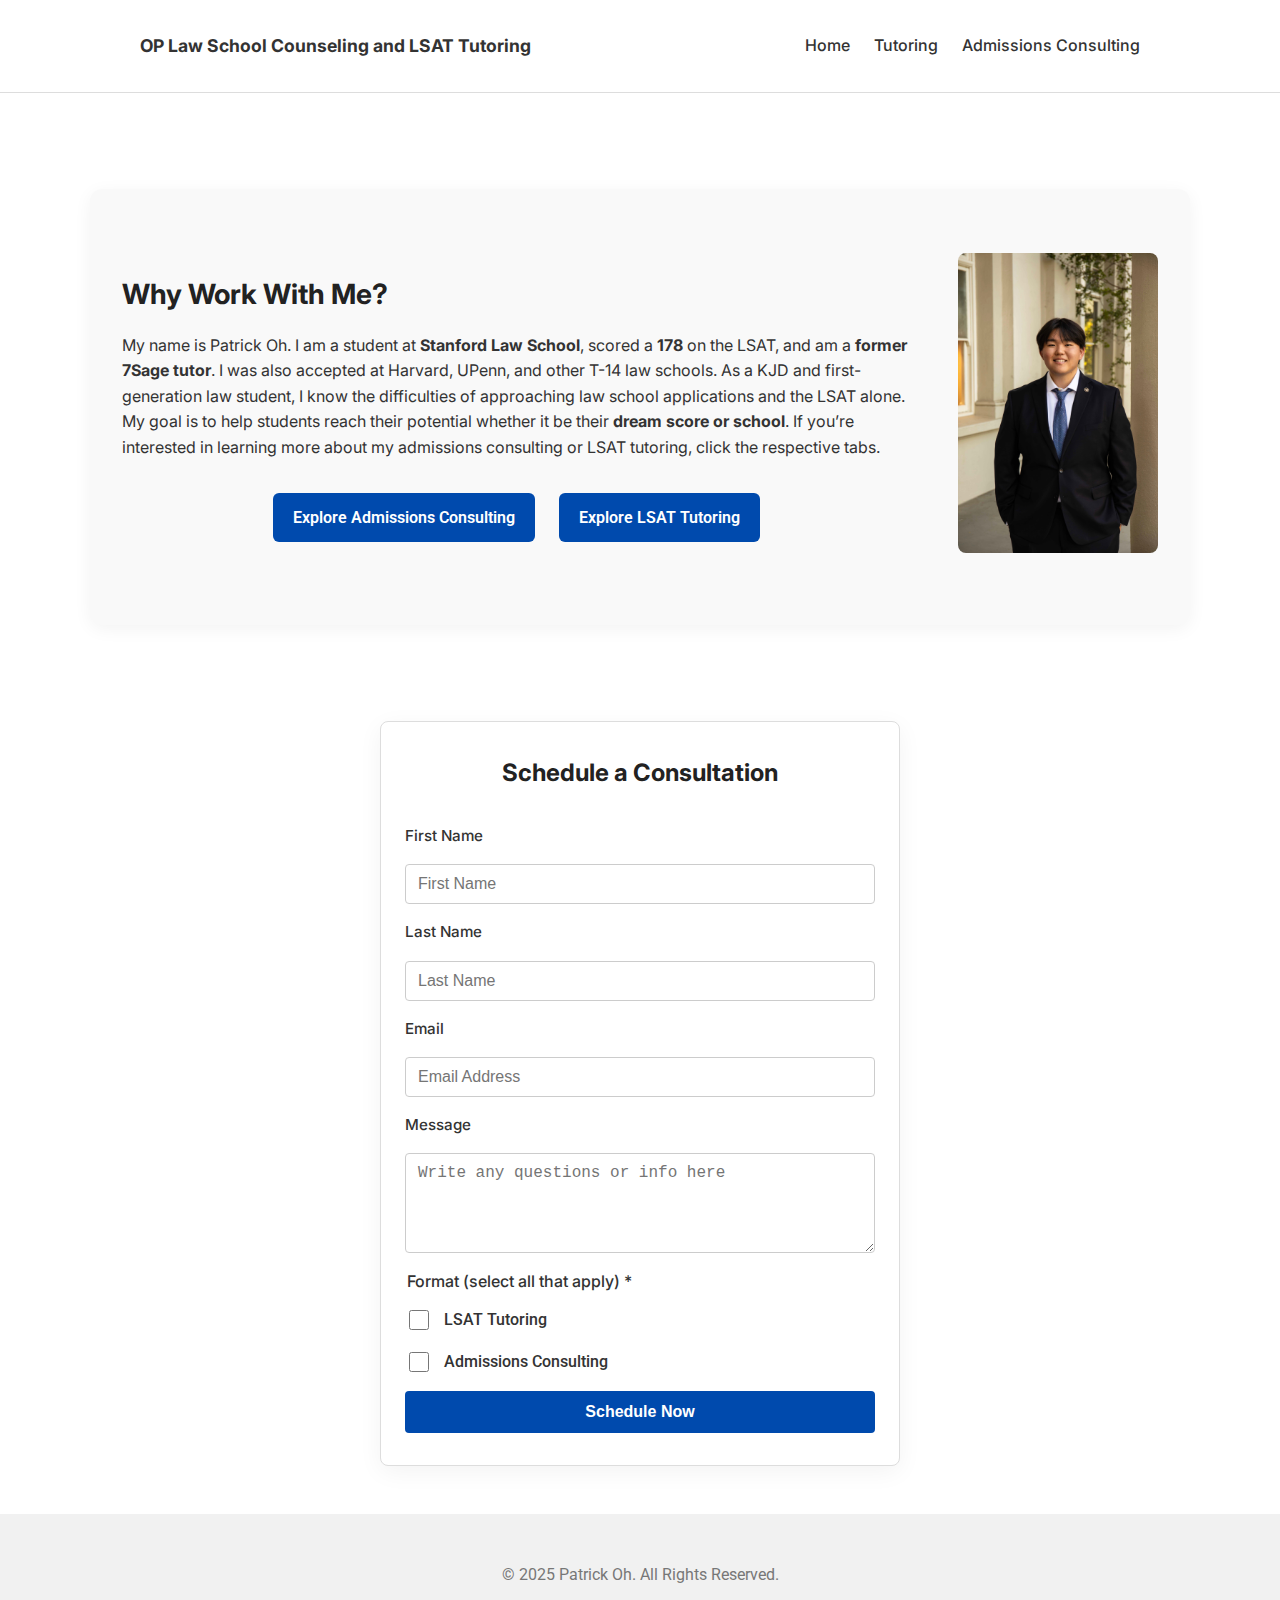
<file: index.html>
<!DOCTYPE html>
<html lang="en">
  <head>
    <meta charset="UTF-8" />
    <meta name="viewport" content="width=device-width, initial-scale=1.0" />
    <title>OP Law School Counseling and LSAT Tutoring</title>
    <link rel="stylesheet" href="style.css" />
    <link rel="preconnect" href="https://fonts.googleapis.com" />
    <link rel="preconnect" href="https://fonts.gstatic.com" crossorigin />
    <link
      href="https://fonts.googleapis.com/css2?family=Inter:wght@400;600;700&family=Roboto:wght@400;500;700&display=swap"
      rel="stylesheet"
    />
  </head>
  <body>
    <header>
      <div class="navbar">
        <div class="nav-left">OP Law School Counseling and LSAT Tutoring</div>
        <div class="nav-toggle" onclick="toggleMenu()">
          <span></span>
          <span></span>
          <span></span>
        </div>
        <nav class="nav-right" id="nav-menu">
          <a href="index.html">Home</a>
          <a href="tutoring.html">Tutoring</a>
          <a href="admissions.html">Admissions Consulting</a>
        </nav>
      </div>
    </header>

    <main>
      <section class="why-work">
        <div class="bio-layout">
          <div class="bio-text">
            <h2>Why Work With Me?</h2>
            <p>
              My name is Patrick Oh. I am a student at
              <strong>Stanford Law School</strong>, scored a
              <strong>178</strong> on the LSAT, and am a
              <strong>former 7Sage tutor</strong>. I was also accepted at
              Harvard, UPenn, and other T-14 law schools. As a KJD and
              first-generation law student, I know the difficulties of
              approaching law school applications and the LSAT alone. My goal is
              to help students reach their potential whether it be their
              <strong>dream score or school</strong>. If you’re interested in
              learning more about my admissions consulting or LSAT tutoring,
              click the respective tabs.
            </p>
            <div class="cta-links">
              <a class="button-link" href="admissions.html"
                >Explore Admissions Consulting</a
              >
              <a class="button-link" href="tutoring.html"
                >Explore LSAT Tutoring</a
              >
            </div>
          </div>
          <div class="bio-photo">
            <img src="IMG_4320.JPEG" alt="Photo of Patrick Oh" />
          </div>
        </div>
      </section>

      <form name="consultation" method="POST" data-netlify="true">
        <input type="hidden" name="form-name" value="consultation" />

        <h2>Schedule a Consultation</h2>

        <label for="firstName">First Name</label>
        <input
          type="text"
          id="firstName"
          name="firstName"
          placeholder="First Name"
          required
        />

        <label for="lastName">Last Name</label>
        <input
          type="text"
          id="lastName"
          name="lastName"
          placeholder="Last Name"
          required
        />

        <label for="email">Email</label>
        <input
          type="email"
          id="email"
          name="email"
          placeholder="Email Address"
          required
        />

        <label for="message">Message</label>
        <textarea
          id="message"
          name="message"
          placeholder="Write any questions or info here"
        ></textarea>

        <fieldset>
          <legend>Format (select all that apply) *</legend>

          <div class="checkbox-group-vertical">
            <label>
              <input type="checkbox" name="services" value="LSAT Tutoring" />
              LSAT Tutoring
            </label>
            <label>
              <input
                type="checkbox"
                name="services"
                value="Admissions Consulting"
              />
              Admissions Consulting
            </label>
          </div>
        </fieldset>

        <button type="submit">Schedule Now</button>
      </form>
    </main>

    <footer>
      <div class="footer-links">
        <p>&copy; 2025 Patrick Oh. All Rights Reserved.</p>
      </div>
    </footer>
    <script>
      function toggleMenu() {
        const menu = document.getElementById("nav-menu");
        menu.classList.toggle("active");
      }
    </script>
  </body>
</html>
</file>
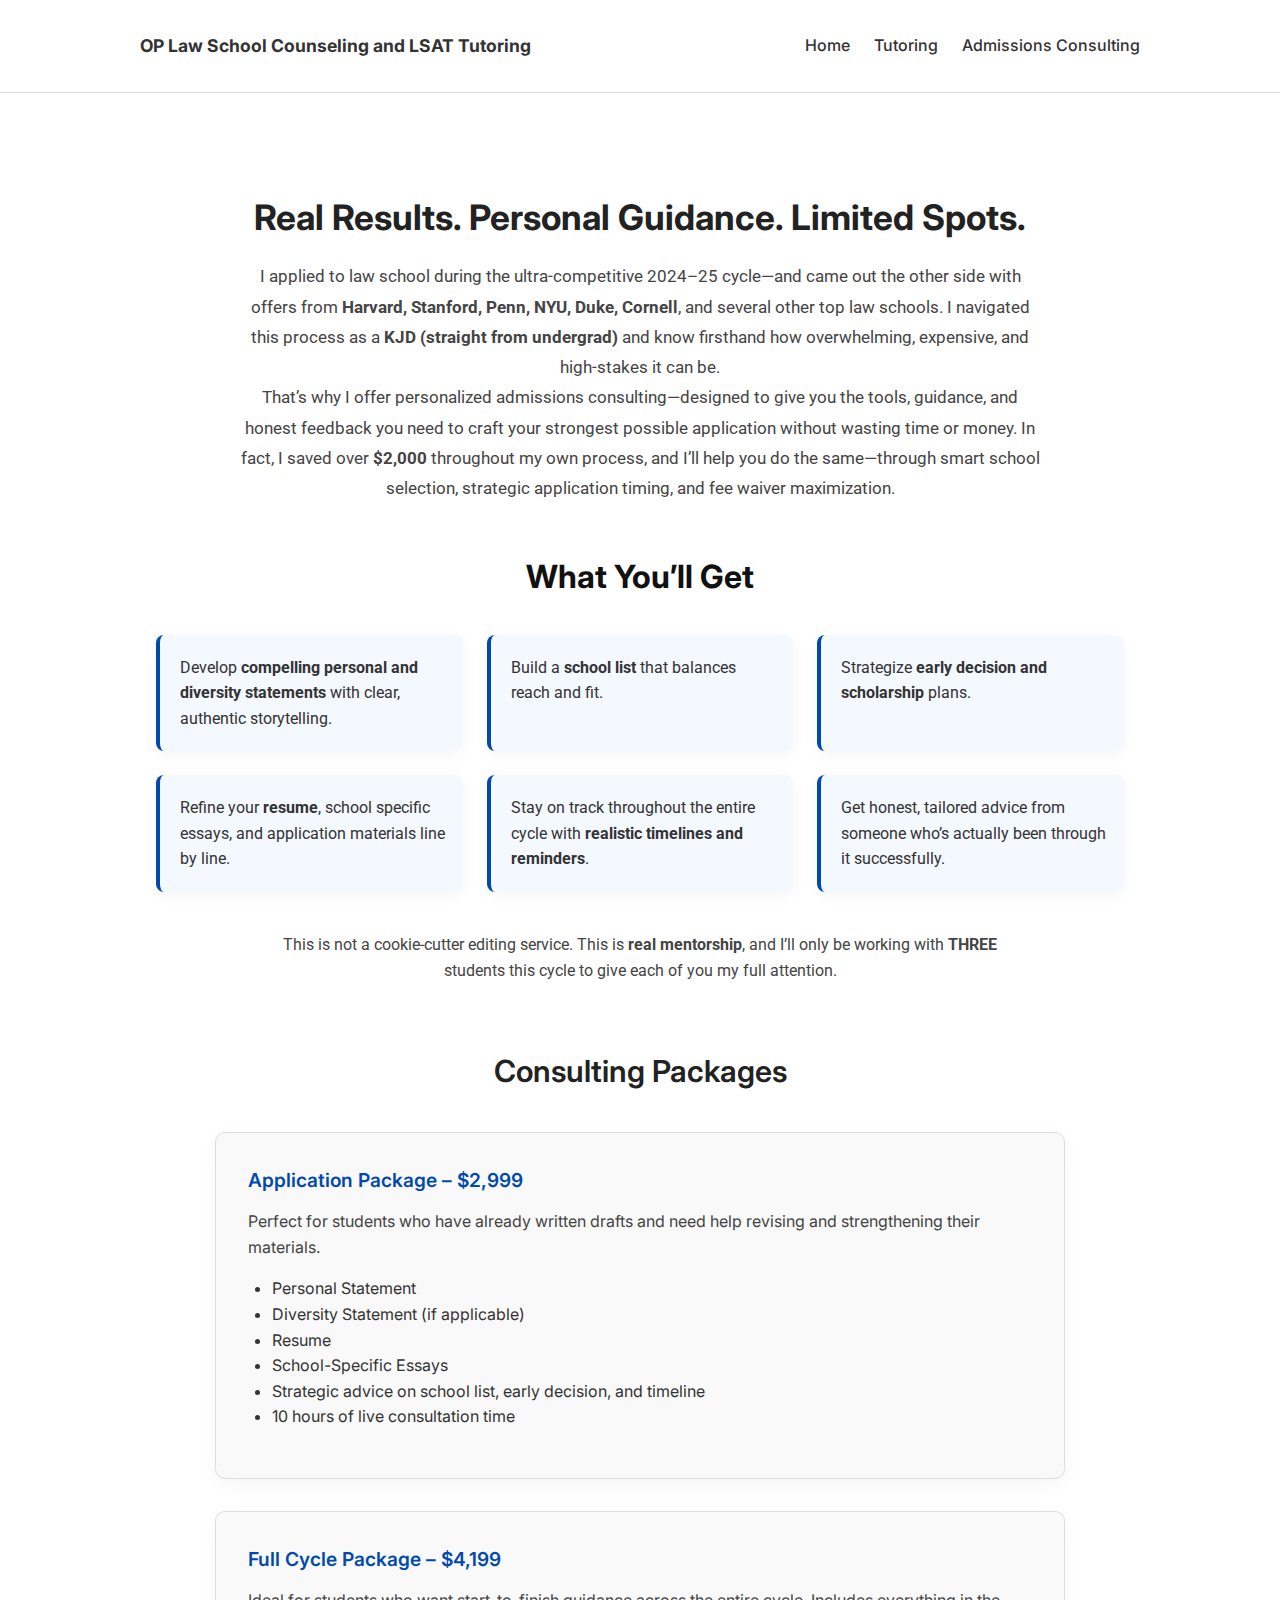
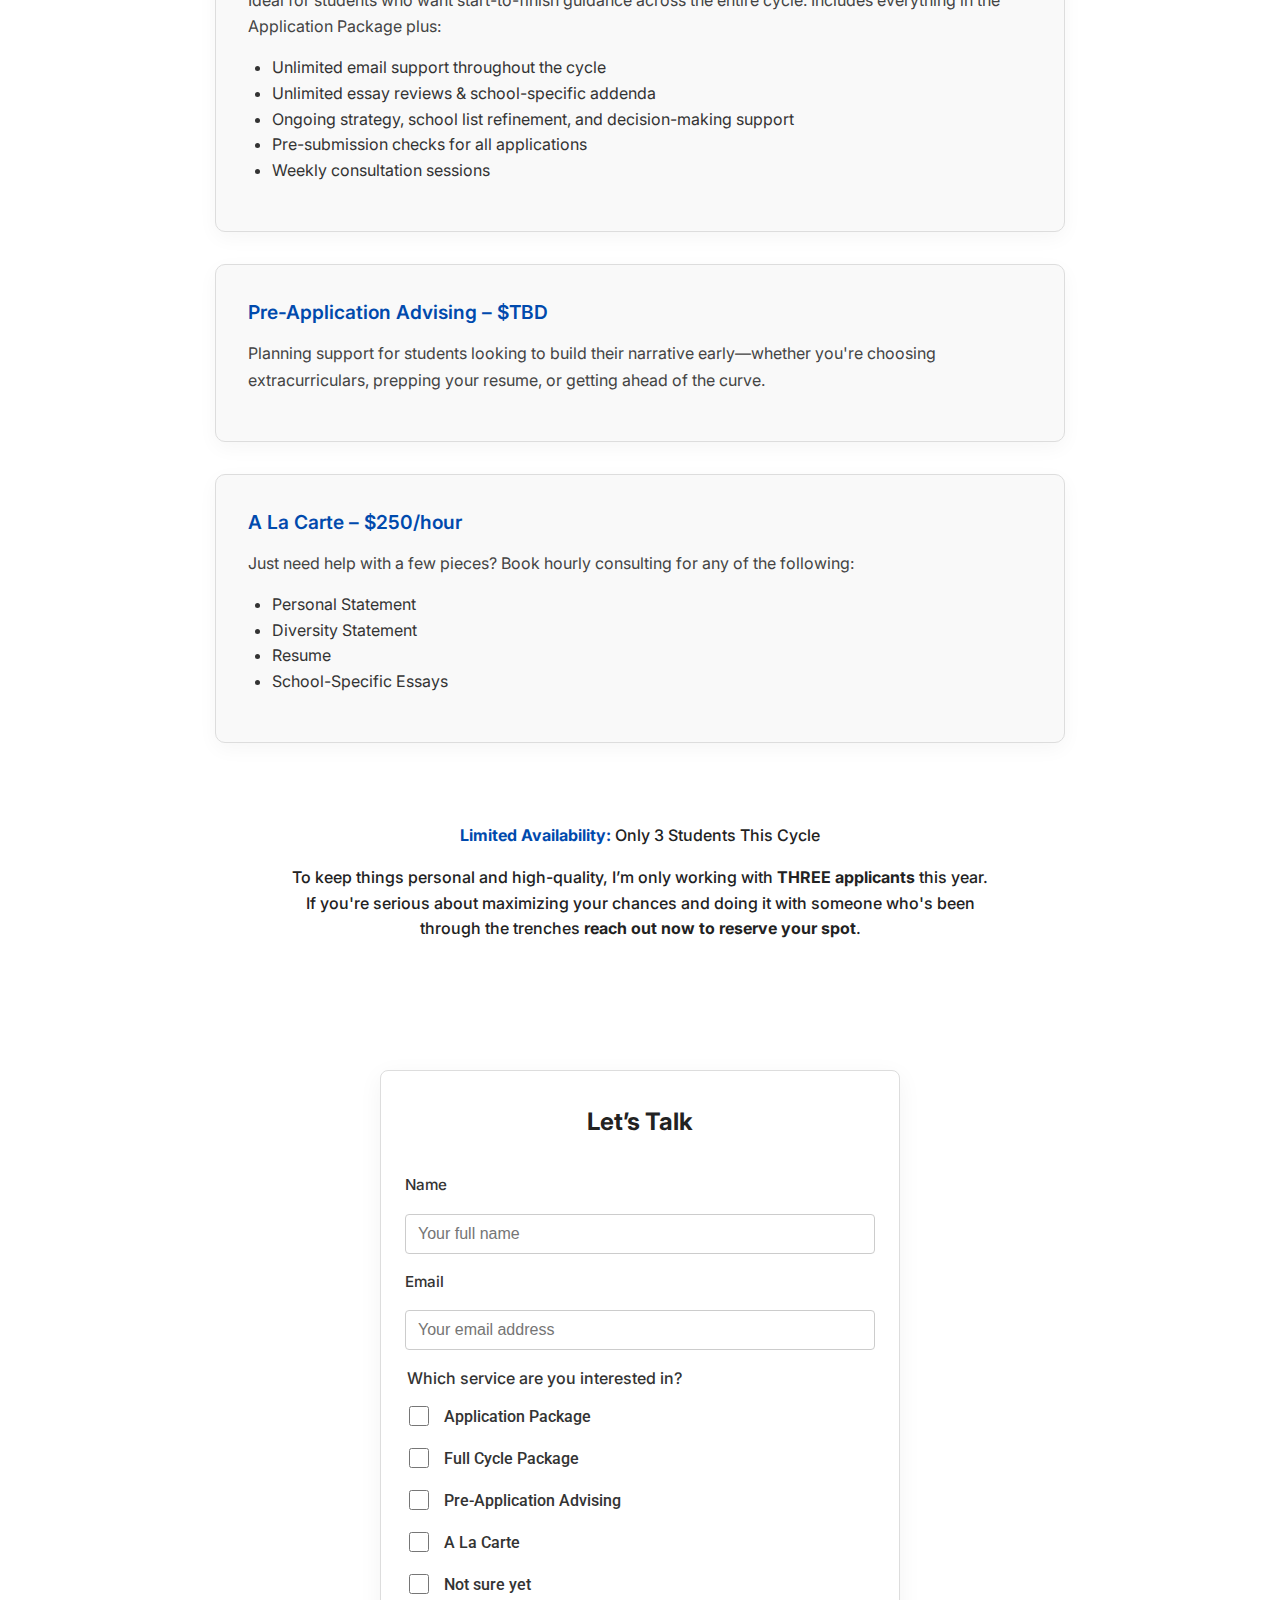
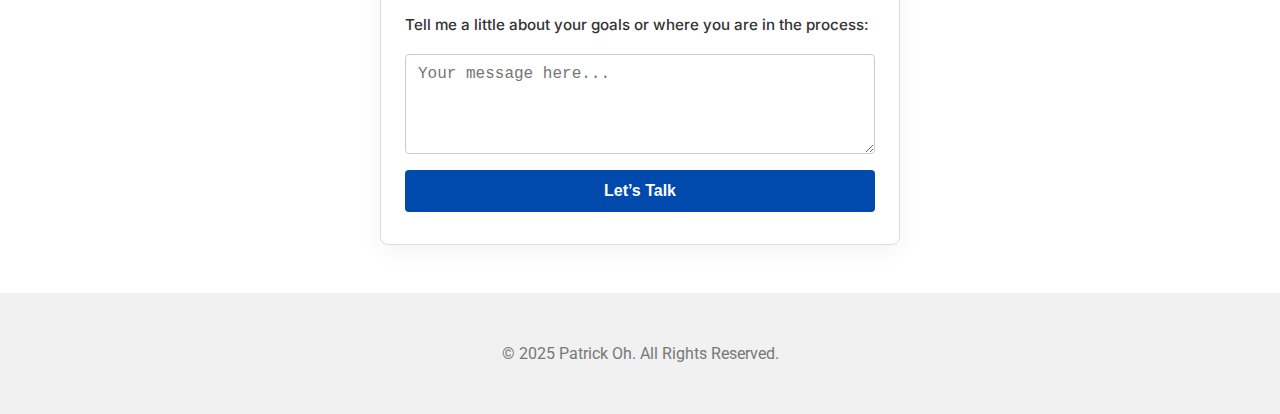
<file: admissions.html>
<!DOCTYPE html>
<html lang="en">
  <head>
    <meta charset="UTF-8" />
    <meta name="viewport" content="width=device-width, initial-scale=1.0" />
    <title>Admissions Consulting | Patrick Oh</title>
    <link rel="stylesheet" href="style.css" />
    <link rel="preconnect" href="https://fonts.googleapis.com" />
    <link rel="preconnect" href="https://fonts.gstatic.com" crossorigin />
    <link
      href="https://fonts.googleapis.com/css2?family=Inter:wght@400;600;700&family=Roboto:wght@400;500;700&display=swap"
      rel="stylesheet"
    />
  </head>
  <body>
    <header>
      <div class="navbar">
        <div class="nav-left">OP Law School Counseling and LSAT Tutoring</div>
        <div class="nav-toggle" onclick="toggleMenu()">
          <span></span><span></span><span></span>
        </div>
        <nav class="nav-right" id="nav-menu">
          <a href="index.html">Home</a>
          <a href="tutoring.html">Tutoring</a>
          <a href="admissions.html">Admissions Consulting</a>
        </nav>
      </div>
    </header>

    <main>
      <section class="hero-section">
        <h1>Real Results. Personal Guidance. Limited Spots.</h1>
        <p>
          I applied to law school during the ultra-competitive 2024–25 cycle—and
          came out the other side with offers from
          <b>Harvard, Stanford, Penn, NYU, Duke, Cornell</b>, and several other
          top law schools. I navigated this process as a
          <b>KJD (straight from undergrad)</b> and know firsthand how
          overwhelming, expensive, and high-stakes it can be.
        </p>
        <p>
          That’s why I offer personalized admissions consulting—designed to give
          you the tools, guidance, and honest feedback you need to craft your
          strongest possible application without wasting time or money. In fact,
          I saved over <b>$2,000</b> throughout my own process, and I’ll help
          you do the same—through smart school selection, strategic application
          timing, and fee waiver maximization.
        </p>
      </section>

      <section class="admissions-section">
        <h2>What You’ll Get</h2>
        <div class="benefits-grid">
          <div class="benefit-item">
            Develop <b>compelling personal and diversity statements</b> with
            clear, authentic storytelling.
          </div>
          <div class="benefit-item">
            Build a <b>school list</b> that balances reach and fit.
          </div>
          <div class="benefit-item">
            Strategize <b>early decision and scholarship</b> plans.
          </div>
          <div class="benefit-item">
            Refine your <b>resume</b>, school specific essays, and application
            materials line by line.
          </div>
          <div class="benefit-item">
            Stay on track throughout the entire cycle with
            <b>realistic timelines and reminders</b>.
          </div>
          <div class="benefit-item">
            Get honest, tailored advice from someone who’s actually been through
            it successfully.
          </div>
        </div>
        <p class="disclaimer">
          This is not a cookie-cutter editing service. This is
          <b>real mentorship</b>, and I’ll only be working with
          <strong>THREE</strong> students this cycle to give each of you my full
          attention.
        </p>
      </section>

      <section class="admissions-packages">
        <h2>Consulting Packages</h2>

        <div class="package-card">
          <h4>Application Package – $2,999</h4>
          <p>
            Perfect for students who have already written drafts and need help
            revising and strengthening their materials.
          </p>
          <ul>
            <li>Personal Statement</li>
            <li>Diversity Statement (if applicable)</li>
            <li>Resume</li>
            <li>School-Specific Essays</li>
            <li>
              Strategic advice on school list, early decision, and timeline
            </li>
            <li>10 hours of live consultation time</li>
          </ul>
        </div>

        <div class="package-card">
          <h4>Full Cycle Package – $4,199</h4>
          <p>
            Ideal for students who want start-to-finish guidance across the
            entire cycle. Includes everything in the Application Package plus:
          </p>
          <ul>
            <li>Unlimited email support throughout the cycle</li>
            <li>Unlimited essay reviews & school-specific addenda</li>
            <li>
              Ongoing strategy, school list refinement, and decision-making
              support
            </li>
            <li>Pre-submission checks for all applications</li>
            <li>Weekly consultation sessions</li>
          </ul>
        </div>

        <div class="package-card">
          <h4>Pre-Application Advising – $TBD</h4>
          <p>
            Planning support for students looking to build their narrative
            early—whether you're choosing extracurriculars, prepping your
            resume, or getting ahead of the curve.
          </p>
        </div>

        <div class="package-card">
          <h4>A La Carte – $250/hour</h4>
          <p>
            Just need help with a few pieces? Book hourly consulting for any of
            the following:
          </p>
          <ul>
            <li>Personal Statement</li>
            <li>Diversity Statement</li>
            <li>Resume</li>
            <li>School-Specific Essays</li>
          </ul>
        </div>
      </section>

      <section class="cta-tutoring">
        <p><strong>Limited Availability:</strong> Only 3 Students This Cycle</p>
        <p>
          To keep things personal and high-quality, I’m only working with
          <b>THREE applicants</b> this year. If you're serious about maximizing
          your chances and doing it with someone who's been through the trenches
          <b>reach out now to reserve your spot</b>.
        </p>
      </section>

      <section class="form-section">
        <form>
          <h2>Let’s Talk</h2>
          <label for="name">Name</label>
          <input
            type="text"
            id="name"
            name="name"
            placeholder="Your full name"
          />

          <label for="email">Email</label>
          <input
            type="email"
            id="email"
            name="email"
            placeholder="Your email address"
          />

          <fieldset class="checkbox-group-vertical">
            <legend>Which service are you interested in?</legend>
            <label
              ><input type="checkbox" name="service" value="application" />
              Application Package</label
            >
            <label
              ><input type="checkbox" name="service" value="fullcycle" /> Full
              Cycle Package</label
            >
            <label
              ><input type="checkbox" name="service" value="preapp" />
              Pre-Application Advising</label
            >
            <label
              ><input type="checkbox" name="service" value="alacarte" /> A La
              Carte</label
            >
            <label
              ><input type="checkbox" name="service" value="unsure" /> Not sure
              yet</label
            >
          </fieldset>

          <label for="message"
            >Tell me a little about your goals or where you are in the
            process:</label
          >
          <textarea
            id="message"
            name="message"
            placeholder="Your message here..."
          ></textarea>

          <button type="submit">Let’s Talk</button>
        </form>
      </section>
    </main>

    <footer>
      <div class="footer-links">
        <p>&copy; 2025 Patrick Oh. All Rights Reserved.</p>
      </div>
    </footer>
    <script>
      function toggleMenu() {
        const menu = document.getElementById("nav-menu");
        menu.classList.toggle("active");
      }
    </script>
  </body>
</html>
</file>
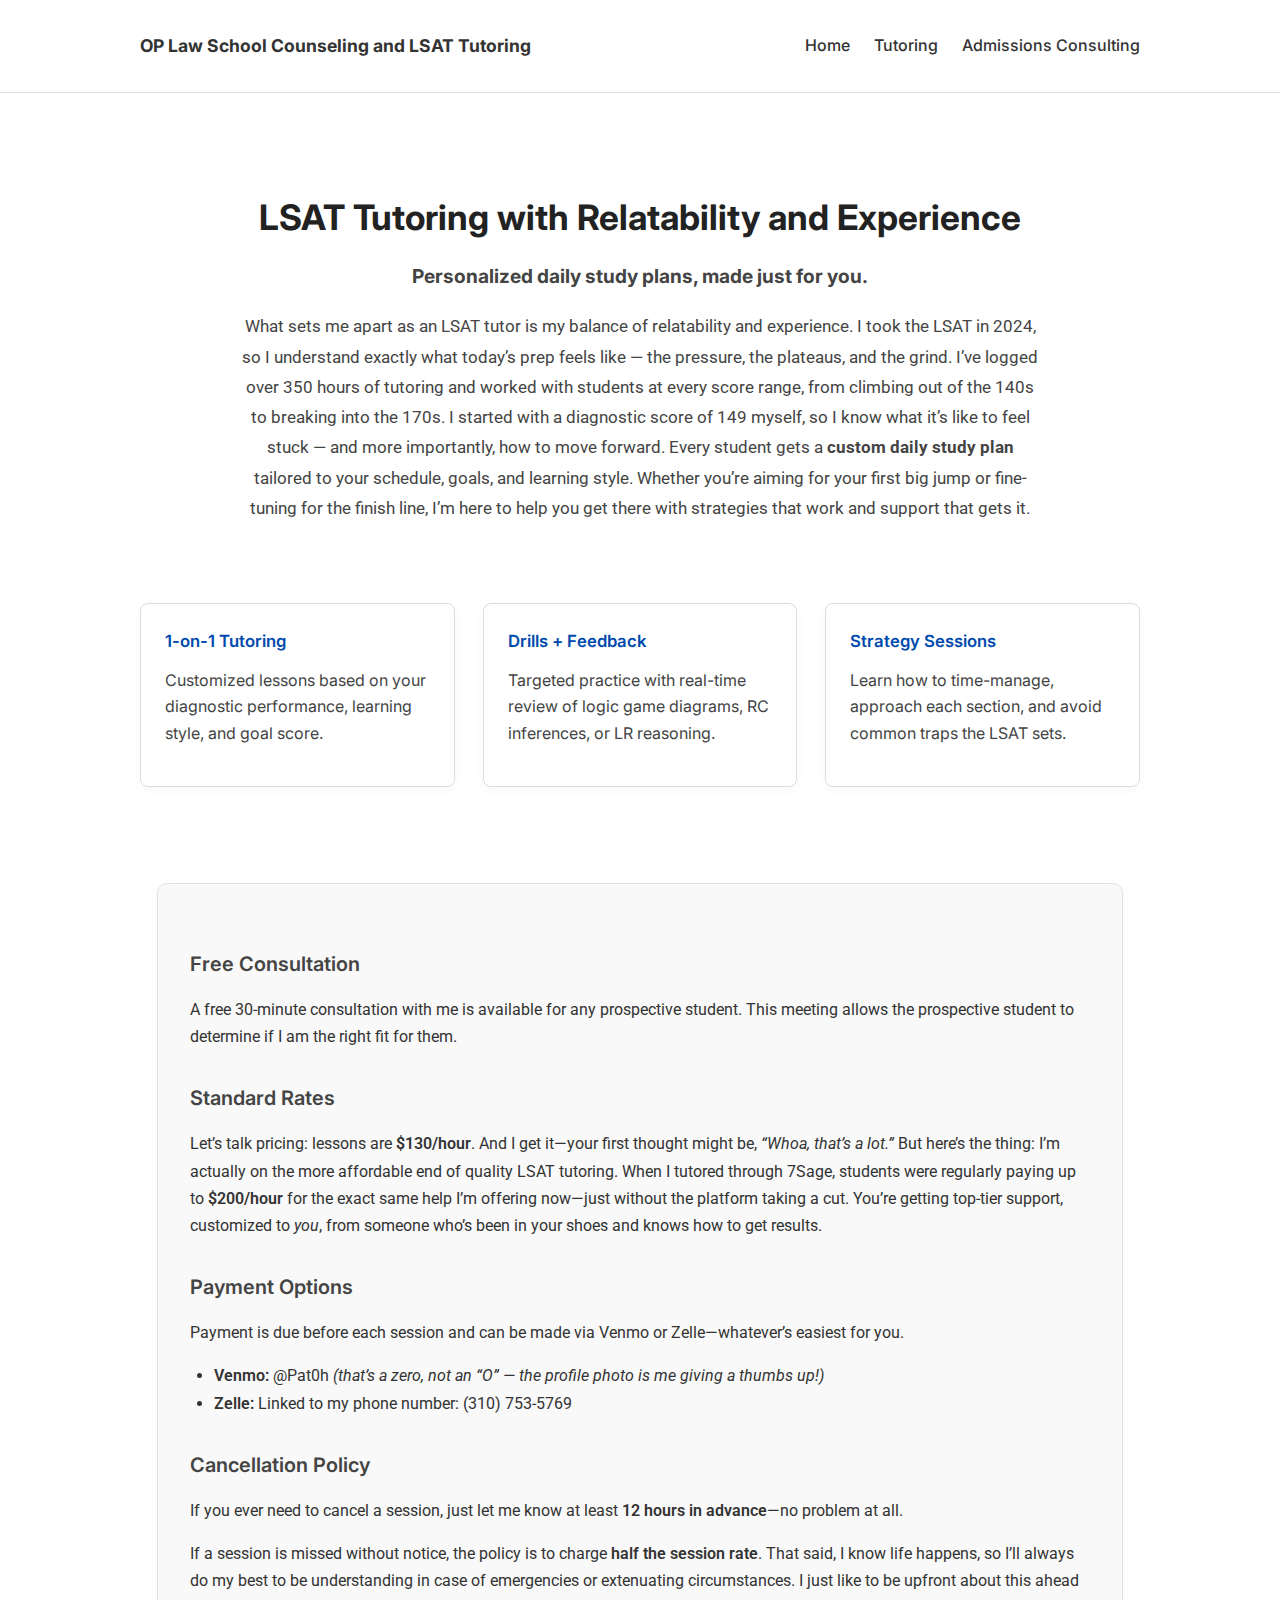
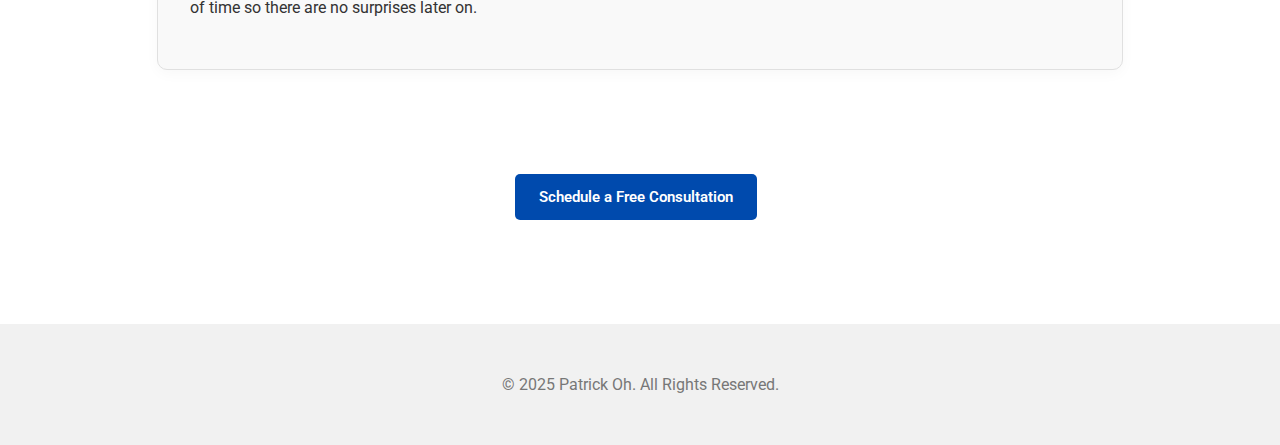
<file: tutoring.html>
<!DOCTYPE html>
<html lang="en">
  <head>
    <meta charset="UTF-8" />
    <meta name="viewport" content="width=device-width, initial-scale=1.0" />
    <title>LSAT Tutoring | Patrick Oh</title>
    <link rel="stylesheet" href="style.css" />
    <link rel="preconnect" href="https://fonts.googleapis.com" />
    <link rel="preconnect" href="https://fonts.gstatic.com" crossorigin />
    <link
      href="https://fonts.googleapis.com/css2?family=Inter:wght@400;600;700&family=Roboto:wght@400;500;700&display=swap"
      rel="stylesheet"
    />
  </head>

  <body>
    <header>
      <div class="navbar">
        <div class="nav-left">OP Law School Counseling and LSAT Tutoring</div>
        <div class="nav-toggle" onclick="toggleMenu()">
          <span></span>
          <span></span>
          <span></span>
        </div>
        <nav class="nav-right" id="nav-menu">
          <a href="index.html">Home</a>
          <a href="tutoring.html">Tutoring</a>
          <a href="admissions.html">Admissions Consulting</a>
        </nav>
      </div>
    </header>

    <main>
      <section class="hero-section">
        <h1>LSAT Tutoring with Relatability and Experience</h1>
        <h3>Personalized daily study plans, made just for you.</h3>
        <p>
          What sets me apart as an LSAT tutor is my balance of relatability and
          experience. I took the LSAT in 2024, so I understand exactly what
          today’s prep feels like — the pressure, the plateaus, and the grind.
          I’ve logged over 350 hours of tutoring and worked with students at
          every score range, from climbing out of the 140s to breaking into the
          170s. I started with a diagnostic score of 149 myself, so I know what
          it’s like to feel stuck — and more importantly, how to move forward.
          Every student gets a <b>custom daily study plan</b> tailored to your
          schedule, goals, and learning style. Whether you’re aiming for your
          first big jump or fine-tuning for the finish line, I’m here to help
          you get there with strategies that work and support that gets it.
        </p>
      </section>

      <section class="tutoring-cards">
        <div class="card">
          <h4>1-on-1 Tutoring</h4>
          <p>
            Customized lessons based on your diagnostic performance, learning
            style, and goal score.
          </p>
        </div>
        <div class="card">
          <h4>Drills + Feedback</h4>
          <p>
            Targeted practice with real-time review of logic game diagrams, RC
            inferences, or LR reasoning.
          </p>
        </div>
        <div class="card">
          <h4>Strategy Sessions</h4>
          <p>
            Learn how to time-manage, approach each section, and avoid common
            traps the LSAT sets.
          </p>
        </div>
      </section>

      <section class="tutoring-details">
        <h3>Free Consultation</h3>
        <p>
          A free 30-minute consultation with me is available for any prospective
          student. This meeting allows the prospective student to determine if I
          am the right fit for them.
        </p>

        <h3>Standard Rates</h3>
        <p>
          Let’s talk pricing: lessons are <strong>$130/hour</strong>. And I get
          it—your first thought might be, <em>“Whoa, that’s a lot.”</em> But
          here’s the thing: I’m actually on the more affordable end of quality
          LSAT tutoring. When I tutored through 7Sage, students were regularly
          paying up to <strong>$200/hour</strong> for the exact same help I’m
          offering now—just without the platform taking a cut. You’re getting
          top-tier support, customized to <em>you</em>, from someone who’s been
          in your shoes and knows how to get results.
        </p>

        <h3>Payment Options</h3>
        <p>
          Payment is due before each session and can be made via Venmo or
          Zelle—whatever’s easiest for you.
        </p>
        <ul>
          <li>
            <strong>Venmo:</strong> @Pat0h
            <em
              >(that’s a zero, not an “O” — the profile photo is me giving a
              thumbs up!)</em
            >
          </li>
          <li>
            <strong>Zelle:</strong> Linked to my phone number: (310) 753-5769
          </li>
        </ul>

        <h3>Cancellation Policy</h3>
        <p>
          If you ever need to cancel a session, just let me know at least
          <strong>12 hours in advance</strong>—no problem at all.
        </p>
        <p>
          If a session is missed without notice, the policy is to charge
          <strong>half the session rate</strong>. That said, I know life
          happens, so I’ll always do my best to be understanding in case of
          emergencies or extenuating circumstances. I just like to be upfront
          about this ahead of time so there are no surprises later on.
        </p>
      </section>

      <div class="cta-tutoring">
        <a href="#" class="button-link">Schedule a Free Consultation</a>
      </div>
    </main>

    <footer>
      <div class="footer-links">
        <p>&copy; 2025 Patrick Oh. All Rights Reserved.</p>
      </div>
    </footer>

    <script>
      function toggleMenu() {
        const menu = document.getElementById("nav-menu");
        menu.classList.toggle("active");
      }
    </script>
  </body>
</html>
</file>
<file: style.css>
/* === GLOBAL STYLING === */
html {
  scroll-padding-top: 120px;
  scroll-behavior: smooth;
}

body {
  margin: 0;
  font-family: "Inter", "Roboto", sans-serif;
  background: #ffffff;
  color: #333;
  line-height: 1.6;
}

header {
  background: #fff;
  border-bottom: 1px solid #ddd;
  position: sticky;
  top: 0;
  z-index: 1000;
}

/* === NAVIGATION BAR === */
.navbar {
  max-width: 1000px;
  margin: auto;
  display: flex;
  justify-content: space-between;
  align-items: center;
  padding: 2rem 1rem;
  position: relative;
}

.nav-left {
  font-weight: bold;
  font-size: 1.1rem;
  font-family: "Inter", serif;
}

.nav-toggle {
  display: none;
  flex-direction: column;
  gap: 5px;
  cursor: pointer;
  z-index: 1001;
  padding: 0.5rem;
}

.nav-toggle span {
  height: 3px;
  width: 24px;
  background: #333;
  border-radius: 2px;
  display: block;
}

.nav-right {
  display: flex;
  gap: 1.5rem;
}

.nav-right a {
  text-decoration: none;
  color: #333;
  font-weight: 500;
  transition: color 0.2s ease;
}

.nav-right a:hover {
  color: #004aad;
}

@media (max-width: 768px) {
  .nav-toggle {
    display: flex;
  }

  .nav-right {
    display: none;
    flex-direction: column;
    position: absolute;
    top: 100%;
    left: 0;
    right: 0;
    background: #fff;
    border-top: 1px solid #e0e0e0;
    padding: 0.75rem 1.5rem;
    box-shadow: 0 8px 16px rgba(0, 0, 0, 0.05);
    z-index: 1000;
    opacity: 0;
    transform: translateY(-10px);
    pointer-events: none;
    transition: opacity 0.3s ease, transform 0.3s ease;
  }

  .nav-right.active {
    display: flex;
    opacity: 1;
    transform: translateY(0);
    pointer-events: auto;
  }

  .nav-right a {
    padding: 0.75rem 0;
    border-bottom: 1px solid #f2f2f2;
    width: 100%;
  }

  .nav-right a:hover {
    color: #004aad;
  }
}

/* === SECTION STYLING === */
.why-work,
.schedule,
#tutoring,
#admissions {
  max-width: 1000px;
  margin: 0 auto;
  padding: 4rem 2rem;
  margin-top: 5rem;
  box-sizing: border-box;
}

.why-work {
  background-color: #f9f9f9;
  padding: 4rem 2rem;
  margin: 6rem auto;
  border-radius: 12px;
  box-shadow: 0 4px 18px rgba(0, 0, 0, 0.05);
  max-width: 1100px;
}

#tutoring {
  background-color: #ffffff;
}

/* === ADMISSIONS CONSULTING SECTION === */
#admissions {
  background-color: #ffffff;
  padding: 5rem 1rem;
}

.admissions-section {
  max-width: 1000px;
  margin: 0 auto;
  font-family: "Roboto", sans-serif;
  padding: 0 1rem;
  text-align: center;
}

.admissions-section h2 {
  font-size: 2rem;
  font-family: "Inter", serif;
  font-weight: 700;
  margin-bottom: 2rem;
  color: #111;
}

/* Benefits Grid */
.benefits-grid {
  display: grid;
  grid-template-columns: repeat(auto-fit, minmax(280px, 1fr));
  gap: 1.5rem;
  margin-bottom: 2.5rem;
  padding: 0 1rem;
}

.benefit-item {
  background: #f4f8ff;
  border-left: 4px solid #004aad;
  padding: 1.25rem 1rem 1.25rem 1.25rem;
  border-radius: 8px;
  font-size: 1rem;
  color: #333;
  line-height: 1.6;
  text-align: left;
  box-shadow: 0 4px 16px rgba(0, 0, 0, 0.04);
}

.disclaimer {
  font-size: 1rem;
  color: #444;
  line-height: 1.6;
  max-width: 750px;
  margin: 0 auto;
  text-align: center;
  margin-top: 1rem;
}

/* === PACKAGES === */
.admissions-packages {
  max-width: 850px;
  margin: 0 auto;
  padding: 0 1rem;
  text-align: center;
}

.admissions-packages h2 {
  font-size: 1.9rem;
  font-family: "Inter", serif;
  font-weight: 600;
  margin-top: 4rem;
  margin-bottom: 2.25rem;
  color: #222;
}

/* === PACKAGE CARDS === */
.package-card,
.card {
  background: #f9f9f9;
  border: 1px solid #ddd;
  border-radius: 10px;
  padding: 2rem;
  margin: 2rem auto;
  box-shadow: 0 6px 20px rgba(0, 0, 0, 0.04);
  max-width: 800px;
  text-align: left;
}

.package-card h4,
.card h4 {
  font-size: 1.2rem;
  margin-bottom: 0.75rem;
  color: #004aad;
  font-family: "Inter", serif;
  font-weight: 600;
}

.package-card ul,
.card ul {
  padding-left: 1.5rem;
  margin: 1rem 0;
}

.package-card p,
.card p {
  margin: 0.75rem 0 1rem;
  font-size: 1rem;
  color: #444;
  line-height: 1.65;
}

/* === LIMITED AVAILABILITY NOTICE === */
.availability-note,
.cta-tutoring {
  text-align: center;
  font-size: 1rem;
  margin-top: 3rem;
  margin-bottom: 2.5rem;
  color: #222;
  font-weight: 500;
  max-width: 700px;
  margin-left: auto;
  margin-right: auto;
}

.availability-note span,
.cta-tutoring strong {
  color: #004aad;
  font-weight: 700;
}

/* === FORM ALIGNMENT FOR ADMISSIONS === */
#admissions form {
  margin-top: 3rem;
  max-width: 600px;
  margin-left: auto;
  margin-right: auto;
}

/* === MOBILE RESPONSIVENESS === */
@media (max-width: 768px) {
  .admissions-section h2 {
    font-size: 1.65rem;
  }

  .benefits-grid {
    gap: 1rem;
  }

  .benefit-item {
    font-size: 0.95rem;
    padding: 1rem;
  }

  .package-card {
    padding: 1.5rem;
  }

  .package-card h4 {
    font-size: 1.05rem;
  }
}

h1,
h2,
h3,
h4,
h5 {
  font-family: "Inter", serif;
  color: #222;
  margin-top: 0;
}

h1 {
  font-size: 2rem;
  margin-bottom: 1rem;
}

h2 {
  font-size: 1.75rem;
  margin-bottom: 1rem;
  scroll-margin-top: 120px;
}

h3 {
  font-size: 1.2rem;
  color: #444;
  margin-top: 0.5rem;
}

h4 {
  font-size: 1.05rem;
  font-weight: 600;
}

h5 {
  font-size: 0.95rem;
  margin-bottom: 0.25rem;
}

/* === BIO SECTION === */
.bio-layout {
  display: flex;
  flex-wrap: wrap;
  align-items: center;
  justify-content: space-between;
  gap: 2.5rem;
}

.bio-text {
  flex: 1 1 300px;
}

.bio-photo img {
  width: 200px;
  height: auto;
  border-radius: 8px;
}

.button-link {
  display: inline-block;
  background: #004aad;
  color: white;
  padding: 0.5rem 1rem;
  border-radius: 4px;
  text-decoration: none;
  margin: 0.5rem 0.5rem 0 0;
  font-weight: 600;
  font-family: "Roboto", sans-serif;
}

.button-link:hover {
  background: #00337d;
}

.cta-links {
  display: flex;
  flex-direction: row;
  flex-wrap: wrap;
  gap: 1rem;
  justify-content: center;
  margin-top: 1.5rem;
}

.cta-links .button-link {
  background-color: #004aad;
  color: white;
  padding: 0.75rem 1.25rem;
  font-size: 1rem;
  font-weight: 600;
  border-radius: 6px;
  text-align: center;
  text-decoration: none;
  font-family: "Roboto", sans-serif;
  transition: background 0.2s ease;
}

.cta-links .button-link:hover {
  background-color: #00337d;
}

/* === RESPONSIVE BIO SECTION === */
@media (max-width: 768px) {
  .why-work {
    margin-top: 1rem;
  }

  .bio-layout {
    flex-direction: column;
    align-items: center;
    text-align: center;
    gap: 2rem;
  }

  .bio-photo {
    order: -1;
    display: flex;
    justify-content: center;
    width: 100%;
  }

  .bio-photo img {
    max-width: 180px;
    width: 100%;
    height: auto;
    border-radius: 8px;
  }

  .cta-links {
    flex-direction: column;
    align-items: center;
  }

  .cta-links .button-link {
    width: 100%;
    max-width: 320px;
    box-sizing: border-box;
  }
}

/* === FORMS === */
form {
  width: 100%;
  max-width: 520px;
  margin: 3rem auto;
  padding: 2rem 1.5rem;
  background-color: #fff;
  border: 1px solid #ddd;
  border-radius: 8px;
  box-shadow: 0 6px 24px rgba(0, 0, 0, 0.05);
  display: flex;
  flex-direction: column;
  gap: 1rem;
  box-sizing: border-box;
}

form h2 {
  margin-bottom: 1rem;
  font-size: 1.5rem;
  text-align: center;
  font-family: "Inter", serif;
}

input,
textarea {
  padding: 10px 12px;
  font-size: 1rem;
  border: 1px solid #ccc;
  border-radius: 4px;
  box-sizing: border-box;
}

textarea {
  resize: vertical;
  min-height: 100px;
}

label {
  font-weight: 500;
  font-size: 0.95rem;
}

fieldset {
  border: none;
  padding: 0;
  margin: 0;
}

legend {
  font-weight: 500;
  font-size: 1rem;
  margin-bottom: 0.75rem;
}

.checkbox-group-vertical {
  display: flex;
  flex-direction: column;
  gap: 1rem;
}

.checkbox-group-vertical label {
  font-size: 1rem;
  display: flex;
  align-items: center;
  gap: 0.75rem;
  font-family: "Roboto", sans-serif;
}

.checkbox-group-vertical input[type="checkbox"] {
  width: 20px;
  height: 20px;
  accent-color: #004aad;
  cursor: pointer;
}

button {
  background: #004aad;
  color: white;
  padding: 12px;
  border: none;
  border-radius: 4px;
  cursor: pointer;
  font-weight: bold;
  font-size: 1rem;
  transition: background 0.2s ease;
}

button:hover {
  background: #00337d;
}

/* === TUTORING PAGE SECTION === */
.hero-section {
  max-width: 1000px;
  margin: 6rem auto 3rem;
  padding: 0 2rem;
  text-align: center;
}

.hero-section h1 {
  font-size: 2.2rem;
  margin-bottom: 1rem;
  font-family: "Inter", serif;
}

.hero-section p {
  font-size: 1.05rem;
  color: #444;
  line-height: 1.8;
  font-family: "Roboto", sans-serif;
  max-width: 800px;
  margin: 0 auto;
}

.tutoring-cards {
  display: grid;
  grid-template-columns: repeat(auto-fit, minmax(260px, 1fr));
  gap: 1.75rem;
  max-width: 1000px;
  margin: 3rem auto 4rem;
  padding: 0 2rem;
}

.card {
  background: #fff;
  border: 1px solid #ddd;
  border-radius: 8px;
  padding: 1.5rem;
  font-size: 0.95rem;
  color: #444;
  box-shadow: 0 3px 12px rgba(0, 0, 0, 0.03);
  transition: transform 0.2s ease, box-shadow 0.2s ease;
}

.card:hover {
  transform: translateY(-4px);
  box-shadow: 0 6px 20px rgba(0, 0, 0, 0.08);
}

.card h4 {
  font-family: "Inter", serif;
  font-weight: 600;
  color: #004aad;
  margin-bottom: 0.5rem;
  font-size: 1.05rem;
}

.cta-tutoring {
  text-align: center;
  padding: 2rem 1rem 4rem;
  margin-top: 2rem;
}

.cta-tutoring .button-link {
  background-color: #004aad;
  padding: 0.65rem 1.5rem;
  font-size: 0.95rem;
  font-weight: 600;
  border-radius: 5px;
  transition: background 0.2s ease;
}

.cta-tutoring .button-link:hover {
  background-color: #00337d;
}

@media (max-width: 600px) {
  .hero-section h1 {
    font-size: 1.75rem;
  }

  .hero-section p {
    font-size: 1rem;
  }

  .card {
    padding: 1.25rem;
  }

  .cta-tutoring .button-link {
    width: 100%;
  }
}

/* === TUTORING INFO DETAILS SECTION === */
.tutoring-details {
  max-width: 900px;
  margin: 0 auto 4rem auto;
  padding: 2rem;
  background-color: #f9f9f9;
  border: 1px solid #e0e0e0;
  border-radius: 10px;
  box-shadow: 0 4px 14px rgba(0, 0, 0, 0.03);
  font-family: "Roboto", sans-serif;
}

.tutoring-details h3 {
  font-size: 1.25rem;
  margin-top: 2rem;
  margin-bottom: 0.75rem;
  font-family: "Inter", serif;
  font-weight: 600;
}

.tutoring-details p,
.tutoring-details li {
  font-size: 1rem;
  line-height: 1.7;
  color: #333;
}

.tutoring-details ul {
  padding-left: 1.5rem;
  margin-bottom: 1.5rem;
}

.tutoring-details strong {
  font-weight: 600;
}

/* === FOOTER === */
footer {
  text-align: center;
  padding: 2rem;
  background: #f1f1f1;
  color: #777;
  font-family: "Roboto", sans-serif;
}

.footer-links nav a {
  margin: 0 10px;
  color: #444;
  font-size: 0.9rem;
  text-decoration: none;
}

.footer-links nav a:hover {
  text-decoration: underline;
}
</file>
